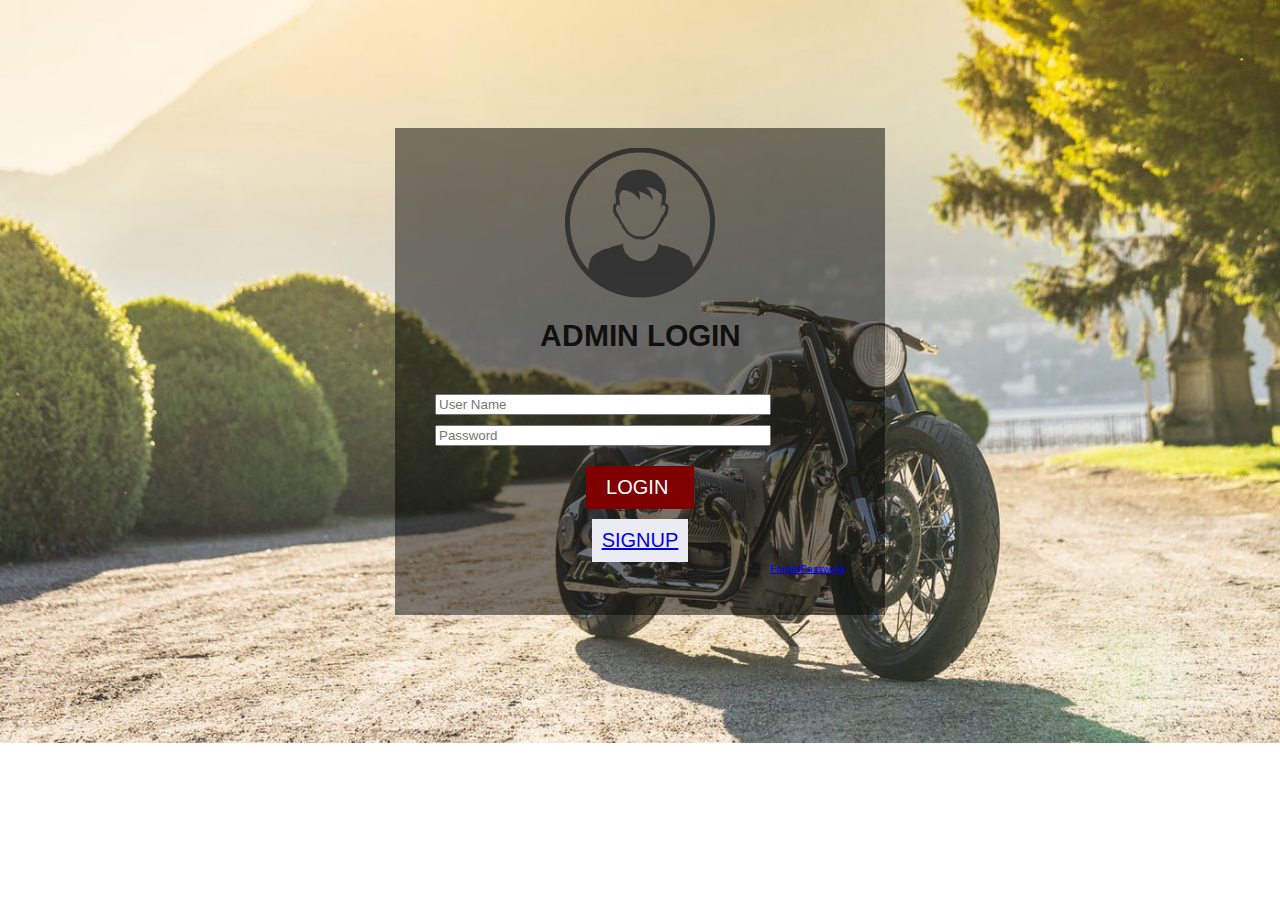
<file: index.html>
<!DOCTYPE html>
<html>
<head>
	<meta charset="utf-8">
	<meta name="keywords" content="html,css">
	<link href="https://fonts.googleapis.com/css?family=Arimo&display=swap" rel="stylesheet"> 
	<title>Log in form </title>
	<link rel="stylesheet" type="text/css" href="css/style.css">

</head>
<body>
	<div class="container">
		<div class="login-form">
				<img src="img/123.png">
				<h3>ADMIN LOGIN</h3>
			<form>
				<input type="text" name="User Name" placeholder="User Name" class="form-control">
				<input type="Password" name="Password" placeholder="Password" class="form-control">
				<input type="submit" value="LOGIN " class="btn">
				<button class="btn1"><a href="Signup.html"> Signup </a></button>
				<a href="Forgot%20password.html" class="btn2">ForgetPassword</a>


			</form>

		</div>
		

	</div>



</body>
</html>
</file>
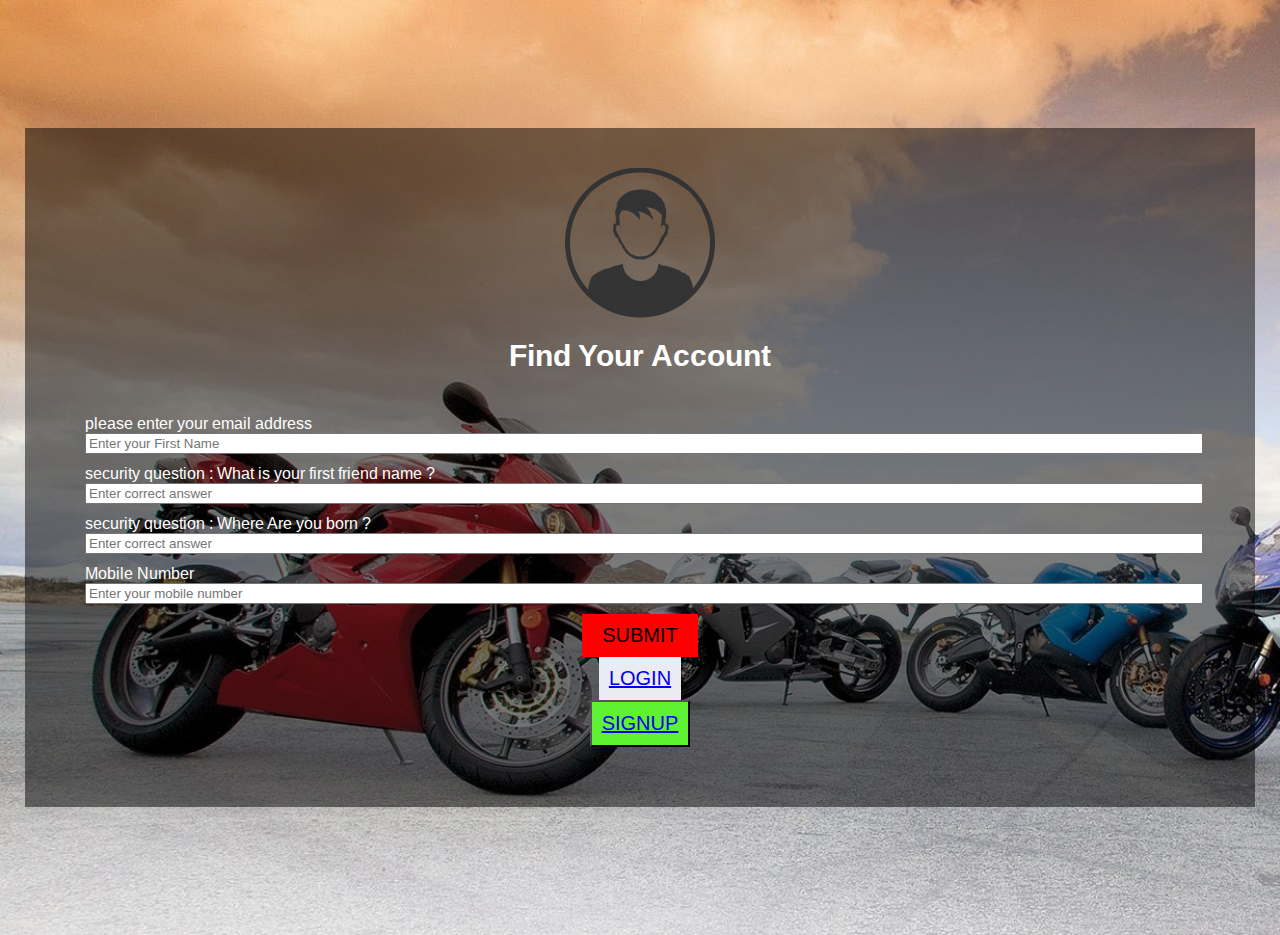
<file: Forgot password.html>
<!DOCTYPE html>
<html>
<head>
	<meta charset="utf-8">
	<meta name="keywords" content="html,css">
	<link href="https://fonts.googleapis.com/css?family=Arimo&display=swap" rel="stylesheet"> 
	<title>Forgot password form </title>
	<link rel="stylesheet" type="text/css" href="css/forgotpassword.css">
</head>
<body>
	<div class="container">
		<div class="Forgotpw-form">
				<img src="img/123.png">
				<h3>Find Your Account</h3>
			<form>
				please enter your email address <input type="text" name="First Name" placeholder="Enter your First Name" class="form-control">
				security question : What is your first friend name ? <input type="text" name="" placeholder="Enter correct answer" class="form-control">
				security question : Where Are you born ?<input type="email" name="email" placeholder="Enter correct answer" class="form-control">
				Mobile Number<input type="number" name="number" placeholder="Enter your mobile number" class="form-control">
				<input type="submit" value="submit" class="btn">
				<button class="btn1"><a href="index.html"> Login </a></button>
				<button class="btn2"> <a href="Signup.html" >Signup</a> </button>
				

			</form>

		</div>
				
		

	</div>



</body>
</html>
</file>
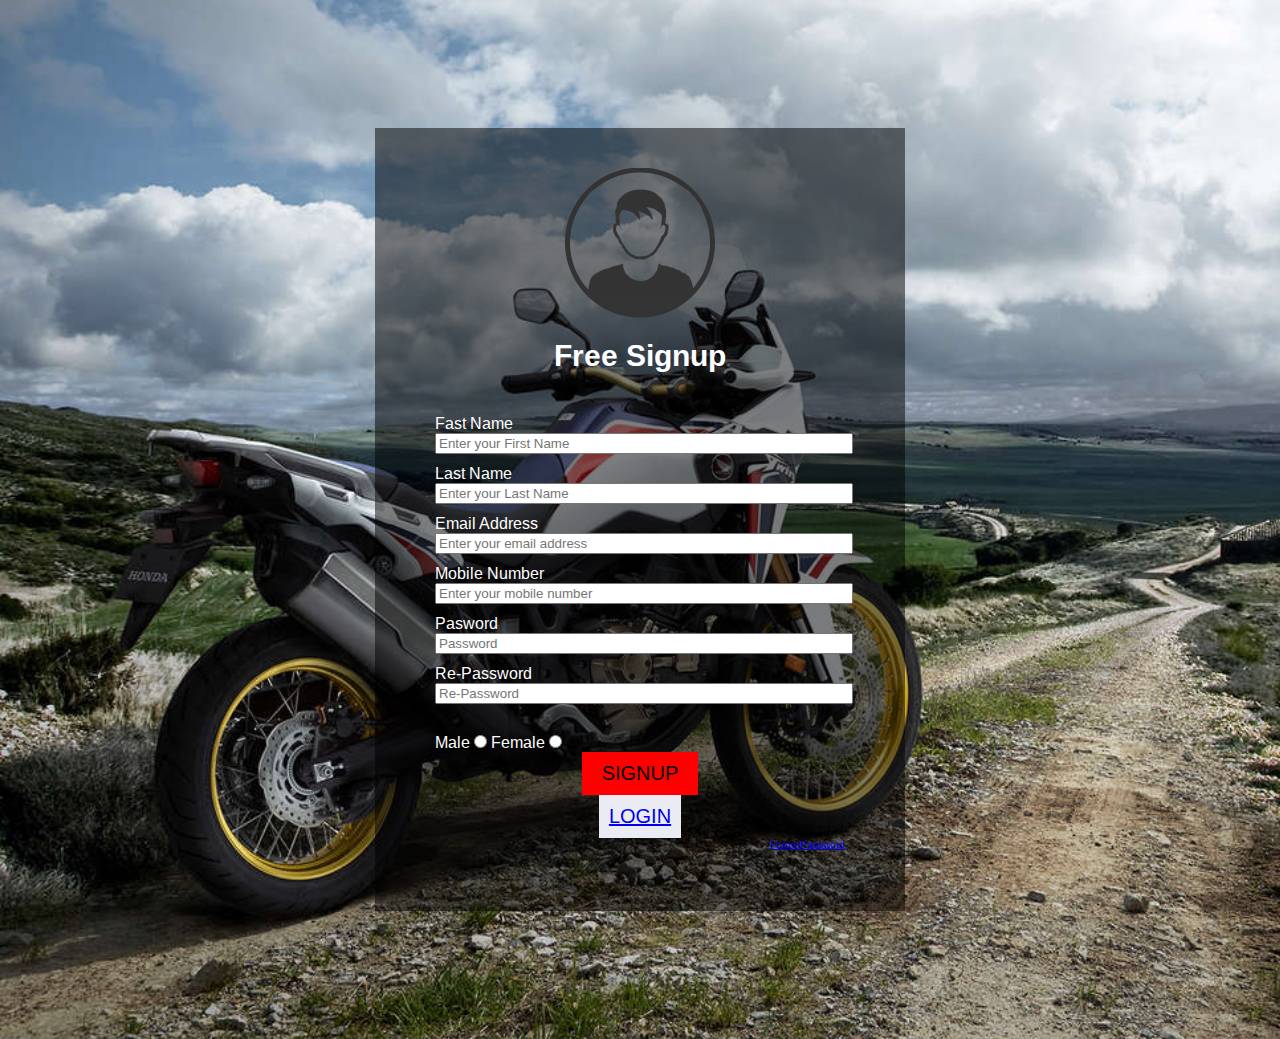
<file: Signup.html>
<!DOCTYPE html>
<html>
<head>
	<meta charset="utf-8">
	<meta name="keywords" content="html,css">
	<link href="https://fonts.googleapis.com/css?family=Arimo&display=swap" rel="stylesheet"> 
	<title>Sign up form </title>
	<link rel="stylesheet" type="text/css" href="css/signup.css">
</head>
<body>
	<div class="container">
		<div class="Signup-form">
				<img src="img/123.png">
				<h3>Free Signup</h3>
			<form>
				Fast Name<input type="text" name="First Name" placeholder="Enter your First Name" class="form-control">
				Last Name<input type="text" name="Last Name" placeholder="Enter your Last Name" class="form-control">
				Email Address<input type="email" name="email" placeholder="Enter your email address" class="form-control">
				Mobile Number<input type="number" name="number" placeholder="Enter your mobile number" class="form-control">
				Pasword<input type="Password" name="Password" placeholder="Password" class="form-control">
				Re-Password<input type="Password" name="ConformPassword" placeholder="Re-Password" class="form-control">
				<br><br>
				Male <input type="radio" name="gender" value="male">
				Female <input type="radio" name="gender" value="male">
				<input type="submit" value="Signup" class="btn">
				<button class="btn1"><a href="index.html"> Login </a></button>
				<a href="Forgot%20password.html" class="btn2">ForgetPassword</a>
				

			</form>

		</div>
				
		

	</div>



</body>
</html>
</file>
<file: css/style.css>
*{
	margin: 0px;
}

body {
font-family: 'Arimo', sans-serif;
background:url(../img/field-20.jpg);
background-repeat: no-repeat;
background-size: cover;


}
.container {
    width: 450px;
    margin: 10% auto;
    padding: 20px;
    background: rgba(0, 0, 0, 0.5);
    color: #ffff;
    position: center;


}

.login-form form {
padding: 20px 20px;

}

.login-form img {
	width: 150px;
	height: 150px;
	margin: 0px auto;
	display: block;

	
}

.login-form h3 {
    color: #101011;
    text-align: center;
    margin: 20px;
    font-size: 30px;

}

.form-control {
	width: 80%;
	padding: : 30px 15px;
	margin-bottom: 10px;


	
}

.btn{ 
	background: maroon;
	color: #ffff;
	padding: 10px 20px;
	margin: 10px auto;
	display: block;
	text-transform: uppercase;
	border: none;
	font-size: 20px;
	transition: 0.8s ease;
	

}

.btn:hover { 
	
	cursor: pointer;
	box-shadow: 5px 5px 3px #ffff;


}

.btn1 {
    background: #ebebf3;
    color: #ffff;
    padding: 10px 10px;
    margin: 0px auto;
    display: block;
    text-transform: uppercase;
    border: none;
    font-size: 20px;
    transition: 0.8s ease;
    text-align: center;
}

.btn2{ 
	color: Blue;
	font-size: 10px;
	text-align: right;
	margin: 0px auto;
	display: block;
}
</file>
<file: css/forgotpassword.css>
*{
	margin: 0px;
}

body {
font-family: 'Arimo', sans-serif;
background:url(../img/wwe.jpg);
background-repeat: no-repeat;
background-size: cover;


}
.container {
    width: 1150px;
    margin: 10% auto;
    padding: 40px;
    background: rgba(0, 0, 0, 0.5);
    color: #ffff;
    position: center;

}

.Forgotpw-form form {
padding: 20px 20px;

}

.Forgotpw-form img {
	width: 150px;
	height: 150px;
	margin: 0px auto;
	display: block;

	
}

.Forgotpw-form h3 {
    color: #ffff;
    text-align: center;
    margin: 20px;
    font-size: 30px;

}

.form-control {
	width: 100%;
	padding: : 30px 15px;
	margin-bottom: 10px;


	
}

.btn{ 
	background: Red;
	color: Black;
	padding: 10px 20px;
	margin: 0px auto;
	display: block;
	text-transform: uppercase;
	border: none;
	font-size: 20px;
	transition: 0.8s ease;
	

}

.btn:hover { 
	
	cursor: pointer;
	box-shadow: 5px 5px 3px #ffff;


}

.btn1 {
    background: #ebebf3;
    color: #ffff;
    padding: 10px 10px;
    margin: 0px auto;
    display: block;
    text-transform: uppercase;
    border: none;
    font-size: 20px;
}

.btn2 {
    color: #e8e8fb;
    font-size: 20px;
    margin: 0px auto ;
    display: block;
    background-color: #5ff232;
    text-transform: uppercase;
    padding: 10px 10px;
}
</file>
<file: css/signup.css>
*{
	margin: 0px;
}

body {
font-family: 'Arimo', sans-serif;
background:url(../img/5age.jpg);
background-repeat: no-repeat;
background-size: cover;


}
.container {
    width: 450px;
    margin: 10% auto;
    padding: 40px;
    background: rgba(0, 0, 0, 0.5);
    color: #ffff;
    position: center;


}

.Signup-form form {
padding: 20px 20px;

}

.Signup-form img {
	width: 150px;
	height: 150px;
	margin: 0px auto;
	display: block;

	
}

.Signup-form h3 {
    color: #ffff;
    text-align: center;
    margin: 20px;
    font-size: 30px;

}

.form-control {
	width: 100%;
	padding: : 30px 15px;
	margin-bottom: 10px;


	
}

.btn{ 
	background: Red;
	color: Black;
	padding: 10px 20px;
	margin: 0px auto;
	display: block;
	text-transform: uppercase;
	border: none;
	font-size: 20px;
	transition: 0.8s ease;
	

}

.btn:hover { 
	
	cursor: pointer;
	box-shadow: 5px 5px 3px #ffff;


}

.btn1 {
    background: #ebebf3;
    color: #ffff;
    padding: 10px 10px;
    margin: 0px auto;
    display: block;
    text-transform: uppercase;
    border: none;
    font-size: 20px;
    transition: 0.8s ease;
    text-align: center;
}

.btn2{ 
	color: Blue;
	font-size: 10px;
	text-align: right;
	margin: 0px auto;
	display: block;
}
</file>
